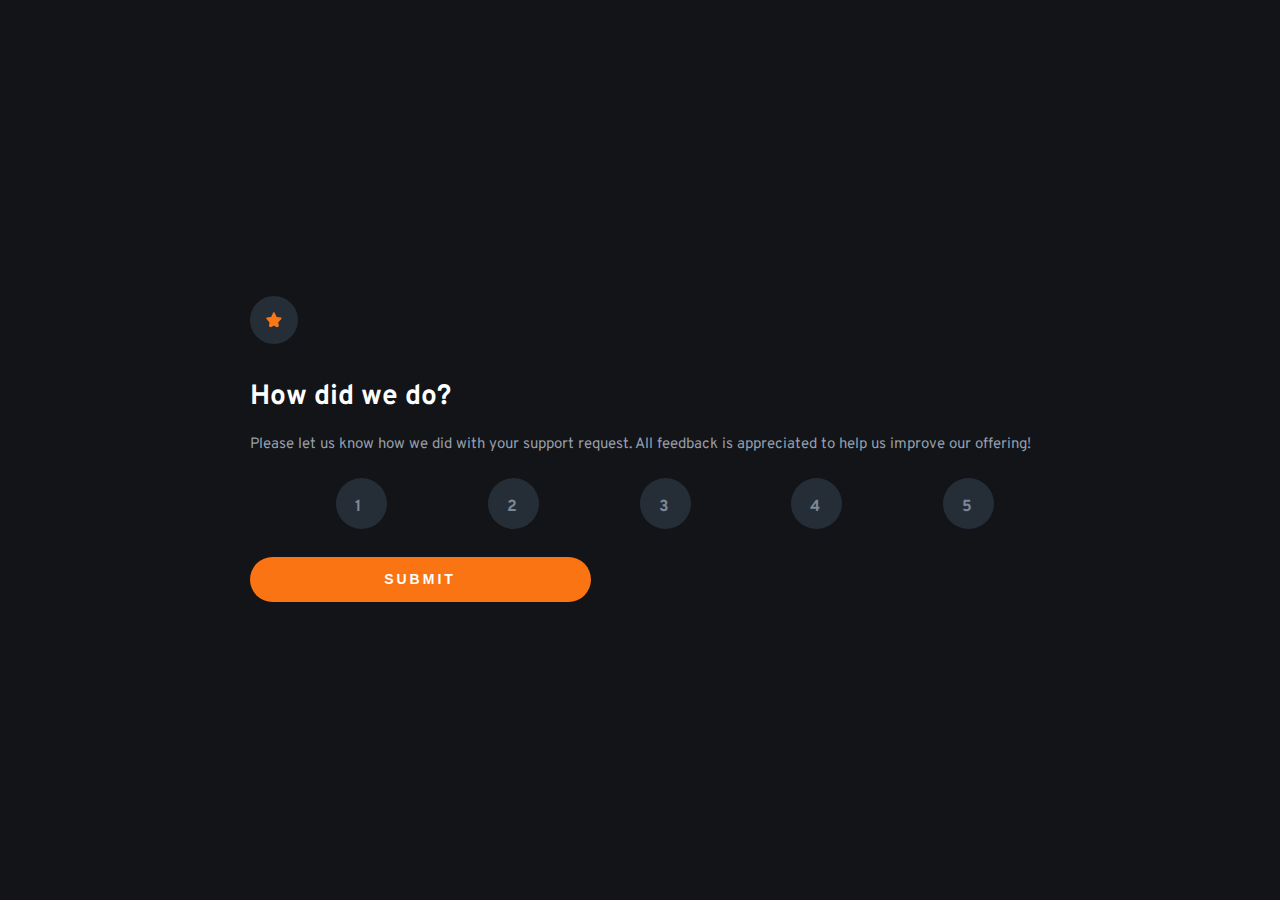
<file: index.html>
<!DOCTYPE html>
<html lang="en">
<head>
  <meta charset="UTF-8">
  <meta http-equiv="X-UA-Compatible" content="IE=edge">
  <meta name="viewport" content="width=device-width, initial-scale=1.0">

  <link href="https://fonts.googleapis.com/css2?family=Overpass:wght@400;700&display=swap" rel="stylesheet">
  <link rel="icon" type="image/png" sizes="32x32" href="./images/favicon-32x32.png">
  <link rel="stylesheet" href="./styles/style.css">

  <title>Frontend Mentor | Interactive rating component</title>
</head>

<body>
  <div class="container">
    <section class="ratings-container">
      <form class="ratings-form" action="./thank-you.html" id="ratings-form">

        <h1 class="icon">
          <img class="img" src="./images/icon-star.svg" alt="icon">
        </h1>

        <h2 class="rating-secondary">How did we do?</h2>

        <p class="main-text">Please let us know how we did with your support request. All feedback is appreciated to help us improve our offering!</p>

        <div class="ratings-wrapper">
          <input type="radio" name="rating" id="one" value="1">
          <label class="active" for="one">1</label>

          <input type="radio" name="rating" id="two" value="2">
          <label for="two">2</label>

          <input type="radio" name="rating" id="three" value="3">
          <label for="three">3</label>

          <input type="radio" name="rating" id="four" value="4">
          <label for="four">4</label>

          <input type="radio" name="rating" id="five" value="5">
          <label for="five">5</label>
        </div>    

        <button class="btn-primary">SUBMIT</button>  
      </form>
    </section>  

    <section class="thank-you">
      <img src="./images/illustration-thank-you.svg" alt="Thank you illustration">
  
      <div class="output" id="msg">
        <!-- <p class="text"></p> -->
      </div>
  
      <h2 class="heading-secondary">Thank you!</h2>
  
      <p class="secondary-text">We appreciate you taking the time to give a rating. If you ever need more support, don't hesitate to get in touch!</p>
    </section>
  </div>

  <script src="./scripts/script.js"></script>
</body>
</html>
</file>
<file: styles/style.css>
/* 
SPACING SYSTEM (px)
2 / 4 / 8 / 12 / 16 / 24 / 32 / 48 / 64 / 80 / 96 / 128

FONT SIZE SYSTEM (px)
10 / 12 / 14 / 16 / 18 / 20 / 24 / 30 / 36 / 44 / 52 / 62 / 74 / 86 / 98
*/

/**************************/
/* GLOBAL */
/**************************/
* {
	box-sizing: border-box;
	margin: 0;
	padding: 0;
	
}

html {
font-size: 62.5%;
}

body {
	font-family: 'Overpass', sans-serif;	
}

.container {
	background: hsl(216, 12%, 8%);
	height: 100vh;

	display: flex;
	align-items: center;
	justify-content: center;
}

/**************************/
/* RATINGS CARD */
/**************************/
.ratings {
	background: radial-gradient(at top,
	hsl(215, 20%, 17%), 
	hsl(215, 24%, 12%)); 
	border-radius: 5%;
	width: 32.7rem;
	height: 36rem;
}	

@media (min-width: 500px) {
	.ratings {
		border-radius: 8%;
		width: 41.2rem;
		height: 41.6rem;
	}
	
}

.ratings-form {
	margin: 2.4rem;
}

@media (min-width: 500px) {
	.ratings-form {
		margin-bottom: 3.6rem;
	}
	
}

.img {
	background: hsl(213, 19%, 18%);
	padding: 1.3rem;
	width: 4rem;
	height: 4rem;
	margin-bottom: .5rem;
	border-radius: 50%;
}

@media (min-width: 500px) {
	.img {
		padding: 1.6rem;
		width: 4.8rem;
		height: 4.8rem;
		margin: 1rem;
	}
	
}

.rating-secondary {
	margin-bottom: .5rem;
	font-size: 2.4rem;
	font-style: normal;
	color: #fff;
	font-weight: 700;
	line-height: 1.8;	
}

@media (min-width: 500px) {
	.rating-secondary {
		font-size: 2.8rem;
		margin: 1rem 1rem 0 1rem;	
	}
	
}

.main-text {
	margin-bottom: 2rem;
	color: hsl(217, 12%, 63%);
	font-weight: 400;
	line-height: 1.7;
	font-size: 1.4rem;
}

@media (min-width: 500px) {
	.main-text {
		margin: 1rem 1rem 1.5rem 1rem;
		font-size: 1.5rem;
	}
	
}

.ratings-wrapper {
	display: flex;
	justify-content: center;
	padding: .5rem;
	margin-bottom: 1.5rem;
	gap: .9rem;
}

@media (min-width: 500px) {
	.ratings-wrapper {
		display: flex;
		justify-content: space-evenly;
		margin-bottom: 1.8rem;
	}
	
}

input[type="radio"] {
	appearance: none;
	
}

input[type="radio"] + label:hover {
  background: hsl(25, 97%, 53%);
	color: #fff;
}

input[type="radio"] + label:active {
  background: hsl(217, 12%, 63%);
	color: #fff;
}

input[type=radio]:checked + label {
    color: #fff;
	background-color: hsl(217, 12%, 63%);
}

label {
	background: hsl(213, 19%, 18%);
	color: hsl(216, 12%, 54%);
	font-weight: 700;
	font-size: 1.4rem;
	font-style: normal;
	padding: 1.5rem;
	width: 4.2rem;
	height: 4.2rem;
	border-radius: 50%;
	letter-spacing: 1.8rem;
	cursor: pointer;   
}

@media (min-width: 500px) {
	label {
		text-align: center;
		font-size: 1.6rem;
		padding: 1.9rem;
		width: 5.1rem;
		height: 5.1rem;  
	}
	
}

.btn-primary {
	background: hsl(25, 97%, 53%);
	color: #fff;
	font-weight: 700;
	font-style: normal;
	letter-spacing: .2rem;
	border-radius: 22.5px;
	/* margin-top: .5rem; */
	width: 27.9rem;
	height: 4.5rem;
	font-size: 1.4rem;
	border: none;
	cursor: pointer;
}

@media (min-width: 500px) {
	.btn-primary {
		font-weight: 700;
		letter-spacing: .3rem;
		padding: 1.2rem;
		margin: 5px 10px 0 10px;
		width: 34.1rem;
		font-size: 1.4rem;
	}
}

.btn-primary:hover {
	background: #fff;
	color: hsl(25, 97%, 53%);
}

.btn-primary:active {
	background: hsl(25, 97%, 53%);
	color: #fff;
}

/**************************/
/* THANK YOU  CARD*/
/**************************/
.thank-you {
	background: radial-gradient(at top,
	hsl(215, 20%, 17%), 
	hsl(215, 24%, 12%)); 
	border-radius: 5%;
	padding: 1.5rem;
	width: 32.7rem;
	height: 36rem;

	display: none;
	flex-direction: column;
	justify-content: center;
	align-items: center;
}	

@media (min-width: 500px) {
	.thank-you {
		border-radius: 8%;
		width: 41.2rem;
		height: 41.6rem;
	}	
}


.thank-you img {
	width: 14.4rem;
	height: 9.6rem;
	margin-top: 3.4rem;
}

@media (min-width: 500px) {
	.thank-you img {
		margin: 3.6rem 0 1rem 0;
		width: 16.2rem;
		height: 10.8rem;
	}
	
}

.message {
	margin: 2.4rem;
	border-radius: 1.5rem;
	background: hsl(213, 19%, 18%);
	width: 16.8rem;
	height: 3.2rem;
}

@media (min-width: 500px) {
	.message {
		font-size: 1.5rem;
		margin: 2.4rem;
		width: 19.3rem;
		height: 3.2rem;
	}
	
}

.text {	
	color:  hsl(25, 97%, 53%);
	padding: .5rem 0;
	font-weight: 400;
	font-size: 1.4rem;
	line-height: 1.8;
	text-align: center;
}

.heading-secondary {
	font-size: 2.4rem;
	font-style: normal;
	color: #fff;
	font-weight: 700;
	line-height: 1.8;	
}

@media (min-width: 500px) {
	.heading-secondary {
		font-size: 2.8rem;
		margin-bottom: 1rem;
	}
	
}

.secondary-text {
	margin: 1rem 0 3.2rem 0;
	color: hsl(217, 12%, 63%);
	font-weight: 400;
	line-height: 1.7;
	font-size: 1.4rem;
	text-align: center;
}

@media (min-width: 500px) {
	.secondary-text {
		margin: 0 2rem 2rem 2rem;
		font-size: 1.5rem;
	}
	
}
</file>
